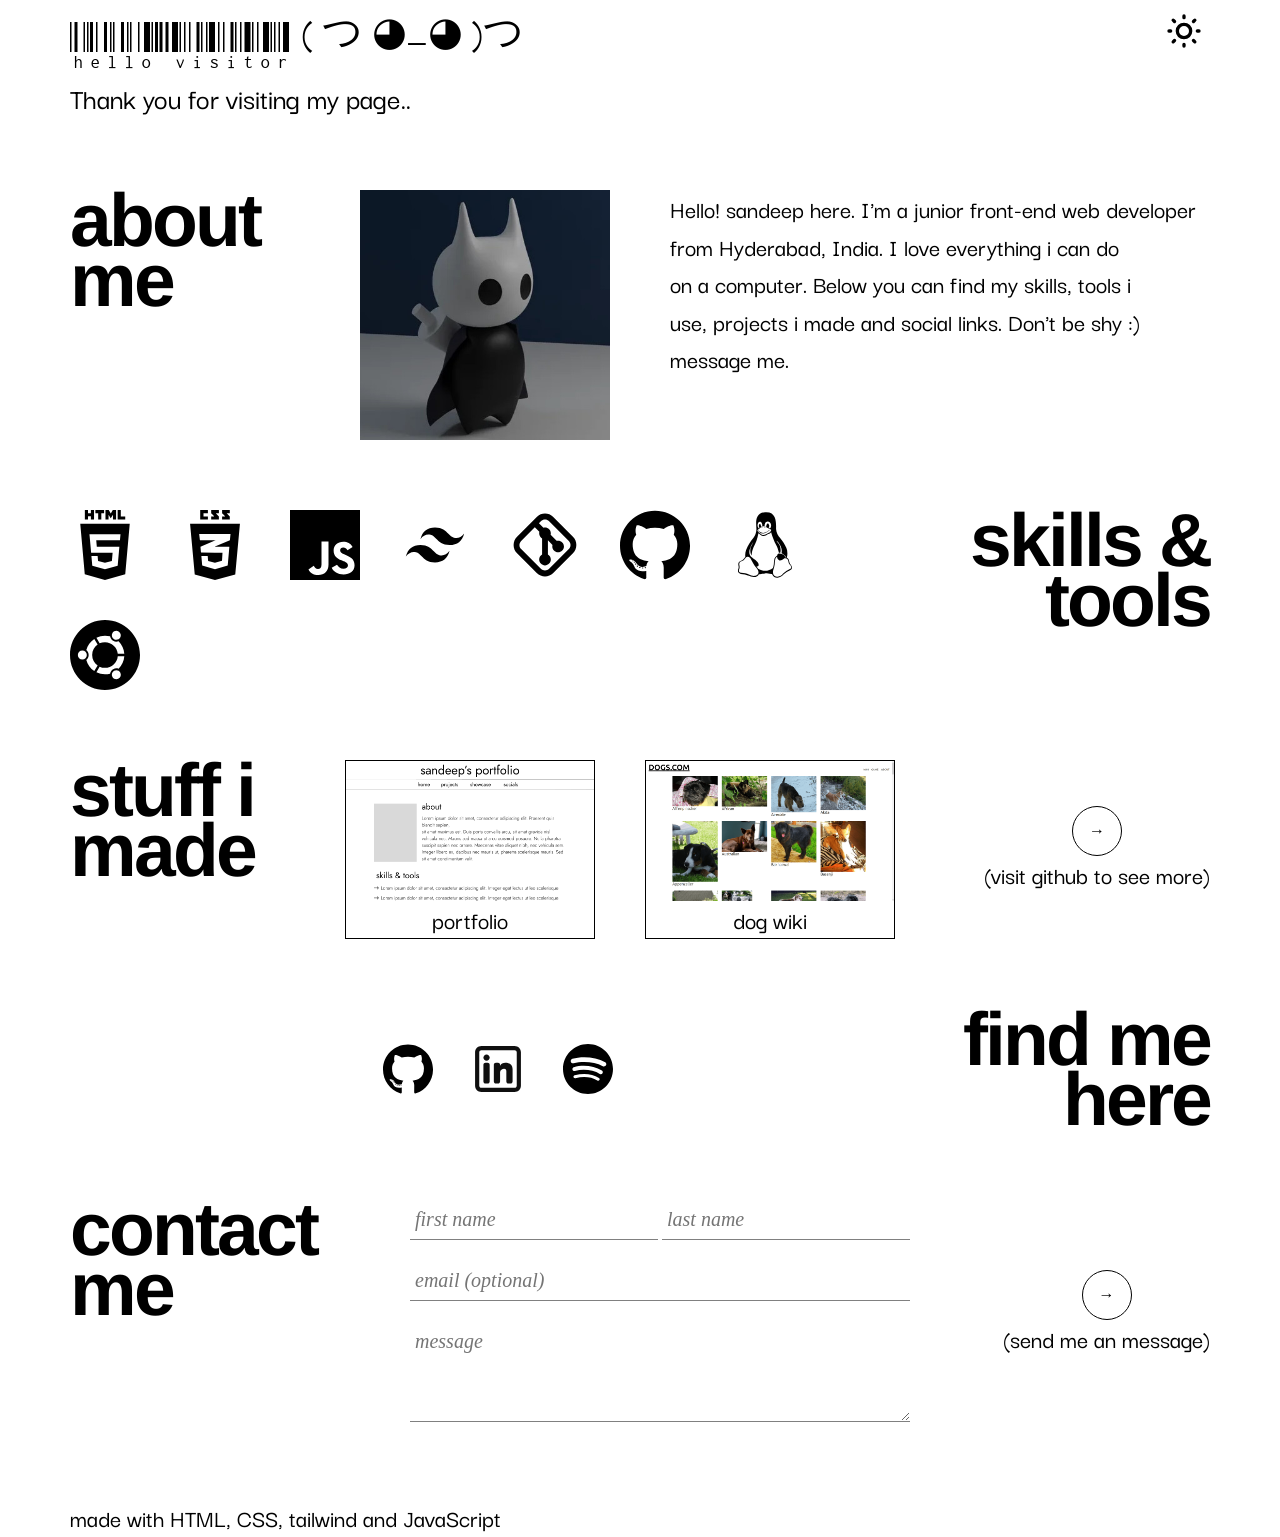
<file: index.html>
<!DOCTYPE html>
<html lang="en">
<head>
    <meta charset="UTF-8">
    <meta name="viewport" content="width=device-width, initial-scale=1.0">
    <title>Portfolio</title>
    <link rel="stylesheet" href="styles/reset.css">
    <link rel="stylesheet" href="styles/base.css">
    <link rel="stylesheet" href="styles/style.css">
</head>
<body>
    <header>
        <div class="header">
            <div class="hello-wish">
                <h1>hello visitor</h1>
                <p>( つ ◕_◕ )つ</p>
            </div>
            <div class="hello-msg">
                <p>Thank you for visiting my page..</p>
            </div>
        </div>
        <button onclick="darkMode()">
            <svg class="svg-btn" width="800px" height="800px" viewBox="0 0 24 24" fill="none" xmlns="http://www.w3.org/2000/svg">
                <path d="M12 3V4M12 20V21M4 12H3M6.31412 6.31412L5.5 5.5M17.6859 6.31412L18.5 5.5M6.31412 17.69L5.5 18.5001M17.6859 17.69L18.5 18.5001M21 12H20M16 12C16 14.2091 14.2091 16 12 16C9.79086 16 8 14.2091 8 12C8 9.79086 9.79086 8 12 8C14.2091 8 16 9.79086 16 12Z" stroke-width="2" stroke-linecap="round" stroke-linejoin="round"/>
            </svg>
        </button>

    </header>
    <main>
        <div class="about">
            <div class="heading">
                <h2>about<br> me</h2>
            </div>
            <div class="image">
                <img src="images/hollow.jpg" alt="totally me image">
                <!-- <span>(totally me)</span> -->
            </div>
            <div class="info">
                <p>Hello! sandeep here. I'm a junior front-end
                    web developer from Hyderabad, India. I love everything i can do on a computer. Below you can find my skills, tools
                    i use, projects i made and social links. Don't be shy :) message me.
                </p>
            </div>
        </div>
        <div class="skills-tools">
            <div class="images">
                <div class="square">
                    <svg version="1.1" xmlns="http://www.w3.org/2000/svg" xmlns:xlink="http://www.w3.org/1999/xlink"  width="800px"
                         viewBox="0 0 512 512" enable-background="new 0 0 512 512" xml:space="preserve">

                    <g id="c133de6af664cd4f011a55de6b000d0b">

                    <path display="inline" d="M108.669,0.501h23.032v22.756h21.069V0.501h23.034V69.41h-23.032V46.334h-21.069V69.41h-23.032V0.501
                            H108.669z M206.091,23.353h-20.275V0.501h63.594v22.852h-20.285V69.41h-23.032V23.353H206.091z M259.502,0.501h24.02l14.771,24.213
                            l14.759-24.213h24.023V69.41h-22.938V35.256l-15.845,24.5h-0.395l-15.856-24.5V69.41h-22.539V0.501z M348.54,0.501h23.038v46.133
                            h32.391V69.41H348.54V0.501z M74.987,100.926l32.946,369.533l147.844,41.04L404.031,470.4l32.981-369.475H74.987z M368.289,188.62
                            l-2.063,22.977l-0.906,10.188h-0.149H256h-0.158h-63.956l4.142,46.407h59.814H256h92.98h12.214l-1.106,12.172l-10.65,119.32
                            l-0.682,7.652L256,433.045v0.008l-0.208,0.059l-92.839-25.774l-6.351-71.161h20.97h24.527l3.227,36.146l50.474,13.632l0.042-0.013
                            v-0.004l50.551-13.64l5.257-58.781H256h-0.158H154.578L143.439,188.62l-1.085-12.157h113.488H256h113.374L368.289,188.62z">

                    </path>

                    </g>

                    </svg>
                </div>
                <div class="square">
                    <svg fill="#000000"  version="1.1" xmlns="http://www.w3.org/2000/svg" xmlns:xlink="http://www.w3.org/1999/xlink"  width="800px"
                        viewBox="0 0 512 512" enable-background="new 0 0 512 512" xml:space="preserve">

                    <g id="c133de6af664cd4f011a55de6b001a2b">

                    <path display="inline" d="M204.064,46.682v22.018h-56.302V0.501h56.302v24.13h-32.172v22.051H204.064z M261.941,24.631h22.492
                            V0.501h-56.308c0,0,0,12.112,0,24.13c7.533,7.533,11.461,11.139,22.356,22.034c-6.369,0-22.356,0.022-22.356,0.021v22.014h56.308
                            V46.682L261.941,24.631z M341.746,24.631h22.49V0.501H307.93c0,0,0,12.112,0,24.13c7.531,7.533,11.461,11.139,22.355,22.034
                            c-6.365,0-22.355,0.022-22.355,0.021v22.014h56.307V46.682L341.746,24.631z M438.395,101.112l-34.203,370.486l-148.193,39.9
                            l-148.196-39.9L73.605,101.112H438.395z M369.477,176.444H255.865h-115.62l5.529,44.739h110.091h6.184l-6.184,2.574
                            l-106.067,44.177l3.518,43.73l102.549,0.333l54.963,0.175l-3.521,58.311l-51.442,14.484v-0.046l-0.422,0.116l-49.684-12.542
                            l-3.015-36.195h-0.164h-46.085h-0.162l6.032,69.876l93.5,27.649v-0.05l0.168,0.05l93-27.146L361.1,267.935H255.865h-0.26
                            l0.26-0.112l109.086-46.639L369.477,176.444z">

                    </path>

                    </g>

                    </svg>
                </div>
                <div class="square">
                    <svg width="800px" viewBox="0 0 20 20" version="1.1" xmlns="http://www.w3.org/2000/svg" xmlns:xlink="http://www.w3.org/1999/xlink">

                        <title>javascript [#155]</title>
                        <desc>Created with Sketch.</desc>
                        <defs>

                    </defs>
                        <g id="Page-1"  stroke-width="1" >
                            <g id="Dribbble-Light-Preview" transform="translate(-420.000000, -7479.000000)">
                                <g id="icons" transform="translate(56.000000, 160.000000)">
                                    <path d="M379.328,7337.432 C377.583,7337.432 376.455,7336.6 375.905,7335.512 L375.905,7335.512 L377.435,7334.626 C377.838,7335.284 378.361,7335.767 379.288,7335.767 C380.066,7335.767 380.563,7335.378 380.563,7334.841 C380.563,7334.033 379.485,7333.717 378.724,7333.391 C377.368,7332.814 376.468,7332.089 376.468,7330.558 C376.468,7329.149 377.542,7328.075 379.221,7328.075 C380.415,7328.075 381.275,7328.491 381.892,7329.578 L380.429,7330.518 C380.107,7329.941 379.758,7329.713 379.221,7329.713 C378.67,7329.713 378.321,7330.062 378.321,7330.518 C378.321,7331.082 378.67,7331.31 379.476,7331.659 C381.165,7332.383 382.443,7332.952 382.443,7334.814 C382.443,7336.506 381.114,7337.432 379.328,7337.432 L379.328,7337.432 Z M375,7334.599 C375,7336.546 373.801,7337.575 372.136,7337.575 C370.632,7337.575 369.731,7337 369.288,7336 L369.273,7336 L369.266,7336 L369.262,7336 L370.791,7334.931 C371.086,7335.454 371.352,7335.825 371.996,7335.825 C372.614,7335.825 373,7335.512 373,7334.573 L373,7328 L375,7328 L375,7334.599 Z M364,7339 L384,7339 L384,7319 L364,7319 L364,7339 Z" id="javascript-[#155]">

                    </path>
                                </g>
                            </g>
                        </g>
                    </svg>
                </div>
                <div class="square">
                    <svg fill="#000000" width="800px" viewBox="0 0 24 24" xmlns="http://www.w3.org/2000/svg" xml:space="preserve"><path fill-rule="evenodd" clip-rule="evenodd" d="M12 6.036c-2.667 0-4.333 1.325-5 3.976 1-1.325 2.167-1.822 3.5-1.491.761.189 1.305.738 1.906 1.345C13.387 10.855 14.522 12 17 12c2.667 0 4.333-1.325 5-3.976-1 1.325-2.166 1.822-3.5 1.491-.761-.189-1.305-.738-1.907-1.345-.98-.99-2.114-2.134-4.593-2.134zM7 12c-2.667 0-4.333 1.325-5 3.976 1-1.326 2.167-1.822 3.5-1.491.761.189 1.305.738 1.907 1.345.98.989 2.115 2.134 4.594 2.134 2.667 0 4.333-1.325 5-3.976-1 1.325-2.167 1.822-3.5 1.491-.761-.189-1.305-.738-1.906-1.345C10.613 13.145 9.478 12 7 12z"/></svg>
                </div>
                <div class="square">
                    <svg width="800px" viewBox="0 0 24 24" xmlns="http://www.w3.org/2000/svg">
                        <path clip-rule="evenodd" d="M13.4142 3.82843C12.6332 3.04738 11.3668 3.04738 10.5858 3.82843L9.91421 4.5L11.482 6.06774C11.6472 6.02356 11.8208 6 12 6C13.1046 6 14 6.89543 14 8C14 8.17916 13.9764 8.35282 13.9323 8.51804L15.982 10.5677C16.1472 10.5236 16.3208 10.5 16.5 10.5C17.6046 10.5 18.5 11.3954 18.5 12.5C18.5 13.6046 17.6046 14.5 16.5 14.5C15.3954 14.5 14.5 13.6046 14.5 12.5C14.5 12.3208 14.5236 12.1472 14.5677 11.982L13 10.4142V15.2676C13.5978 15.6134 14 16.2597 14 17C14 18.1046 13.1046 19 12 19C10.8954 19 10 18.1046 10 17C10 16.2597 10.4022 15.6134 11 15.2676V9.73244C10.4022 9.38663 10 8.74028 10 8C10 7.82084 10.0236 7.64718 10.0677 7.48196L8.5 5.91421L3.82843 10.5858C3.04738 11.3668 3.04738 12.6332 3.82843 13.4142L10.5858 20.1716C11.3668 20.9526 12.6332 20.9526 13.4142 20.1716L20.1716 13.4142C20.9526 12.6332 20.9526 11.3668 20.1716 10.5858L13.4142 3.82843ZM9.17157 2.41421C10.7337 0.852115 13.2663 0.852119 14.8284 2.41422L21.5858 9.17157C23.1479 10.7337 23.1479 13.2663 21.5858 14.8284L14.8284 21.5858C13.2663 23.1479 10.7337 23.1479 9.17157 21.5858L2.41421 14.8284C0.852115 13.2663 0.852119 10.7337 2.41422 9.17157L9.17157 2.41421Z" />
                    </svg>
                </div>
                <div class="square">
                    <svg xmlns="http://www.w3.org/2000/svg" xmlns:xlink="http://www.w3.org/1999/xlink" version="1.1" id="Capa_1" x="0px" y="0px" viewBox="0 0 24 24" style="enable-background:new 0 0 24 24;" xml:space="preserve" width="512">
                        <g>
                            <path style="fill-rule:evenodd;clip-rule:evenodd;" d="M12,0.296c-6.627,0-12,5.372-12,12c0,5.302,3.438,9.8,8.206,11.387   c0.6,0.111,0.82-0.26,0.82-0.577c0-0.286-0.011-1.231-0.016-2.234c-3.338,0.726-4.043-1.416-4.043-1.416   C4.421,18.069,3.635,17.7,3.635,17.7c-1.089-0.745,0.082-0.729,0.082-0.729c1.205,0.085,1.839,1.237,1.839,1.237   c1.07,1.834,2.807,1.304,3.492,0.997C9.156,18.429,9.467,17.9,9.81,17.6c-2.665-0.303-5.467-1.332-5.467-5.93   c0-1.31,0.469-2.381,1.237-3.221C5.455,8.146,5.044,6.926,5.696,5.273c0,0,1.008-0.322,3.301,1.23   C9.954,6.237,10.98,6.104,12,6.099c1.02,0.005,2.047,0.138,3.006,0.404c2.29-1.553,3.297-1.23,3.297-1.23   c0.653,1.653,0.242,2.873,0.118,3.176c0.769,0.84,1.235,1.911,1.235,3.221c0,4.609-2.807,5.624-5.479,5.921   c0.43,0.372,0.814,1.103,0.814,2.222c0,1.606-0.014,2.898-0.014,3.293c0,0.319,0.216,0.694,0.824,0.576   c4.766-1.589,8.2-6.085,8.2-11.385C24,5.669,18.627,0.296,12,0.296z"/>
                            <path d="M4.545,17.526c-0.026,0.06-0.12,0.078-0.206,0.037c-0.087-0.039-0.136-0.121-0.108-0.18   c0.026-0.061,0.12-0.078,0.207-0.037C4.525,17.384,4.575,17.466,4.545,17.526L4.545,17.526z"/>
                            <path d="M5.031,18.068c-0.057,0.053-0.169,0.028-0.245-0.055c-0.079-0.084-0.093-0.196-0.035-0.249   c0.059-0.053,0.167-0.028,0.246,0.056C5.076,17.903,5.091,18.014,5.031,18.068L5.031,18.068z"/>
                            <path d="M5.504,18.759c-0.074,0.051-0.194,0.003-0.268-0.103c-0.074-0.107-0.074-0.235,0.002-0.286   c0.074-0.051,0.193-0.005,0.268,0.101C5.579,18.579,5.579,18.707,5.504,18.759L5.504,18.759z"/>
                            <path d="M6.152,19.427c-0.066,0.073-0.206,0.053-0.308-0.046c-0.105-0.097-0.134-0.234-0.068-0.307   c0.067-0.073,0.208-0.052,0.311,0.046C6.191,19.217,6.222,19.355,6.152,19.427L6.152,19.427z"/>
                            <path d="M7.047,19.814c-0.029,0.094-0.164,0.137-0.3,0.097C6.611,19.87,6.522,19.76,6.55,19.665   c0.028-0.095,0.164-0.139,0.301-0.096C6.986,19.609,7.075,19.719,7.047,19.814L7.047,19.814z"/>
                            <path d="M8.029,19.886c0.003,0.099-0.112,0.181-0.255,0.183c-0.143,0.003-0.26-0.077-0.261-0.174c0-0.1,0.113-0.181,0.256-0.184   C7.912,19.708,8.029,19.788,8.029,19.886L8.029,19.886z"/>
                            <path d="M8.943,19.731c0.017,0.096-0.082,0.196-0.224,0.222c-0.139,0.026-0.268-0.034-0.286-0.13   c-0.017-0.099,0.084-0.198,0.223-0.224C8.797,19.574,8.925,19.632,8.943,19.731L8.943,19.731z"/>
                        </g>

                    </svg>
                </div>
                <div class="square">
                    <svg fill="#000000" width="800px" viewBox="0 0 32 32" version="1.1" xmlns="http://www.w3.org/2000/svg">
                    <title>linux</title>
                    <path d="M14.923 8.080c-0.025 0.072-0.141 0.061-0.207 0.082-0.059 0.031-0.107 0.085-0.175 0.085-0.062 0-0.162-0.025-0.17-0.085-0.012-0.082 0.11-0.166 0.187-0.166 0.050-0.024 0.108-0.037 0.169-0.037 0.056 0 0.109 0.011 0.157 0.032l-0.003-0.001c0.022 0.009 0.038 0.030 0.038 0.055 0 0.003-0 0.005-0.001 0.008l0-0v0.025h0.004zM15.611 8.080v-0.027c-0.008-0.025 0.016-0.052 0.036-0.062 0.046-0.020 0.1-0.032 0.157-0.032 0.061 0 0.119 0.014 0.17 0.038l-0.002-0.001c0.079 0 0.2 0.084 0.187 0.169-0.007 0.061-0.106 0.082-0.169 0.082-0.069 0-0.115-0.054-0.176-0.085-0.065-0.023-0.182-0.010-0.204-0.081zM16.963 10.058c-0.532 0.337-1.161 0.574-1.835 0.666l-0.024 0.003c-0.606-0.035-1.157-0.248-1.607-0.588l0.007 0.005c-0.192-0.167-0.35-0.335-0.466-0.419-0.205-0.167-0.18-0.416-0.092-0.416 0.136 0.020 0.161 0.167 0.249 0.25 0.12 0.082 0.269 0.25 0.45 0.416 0.397 0.328 0.899 0.541 1.45 0.583l0.009 0.001c0.654-0.057 1.249-0.267 1.763-0.592l-0.016 0.010c0.244-0.169 0.556-0.417 0.81-0.584 0.195-0.17 0.186-0.334 0.349-0.334 0.16 0.020 0.043 0.167-0.184 0.415-0.246 0.188-0.527 0.381-0.818 0.56l-0.044 0.025zM8.017 21.397h0.012c0.069 0 0.137 0.007 0.203 0.019l-0.007-0.001c0.544 0.14 0.992 0.478 1.273 0.931l0.005 0.009 1.137 2.079 0.004 0.004c0.457 0.773 0.948 1.442 1.497 2.059l-0.011-0.013c0.49 0.52 0.82 1.196 0.909 1.946l0.002 0.016v0.008c-0.012 0.817-0.613 1.491-1.396 1.616l-0.009 0.001c-0.2 0.031-0.432 0.048-0.667 0.048-0.857 0-1.659-0.233-2.347-0.64l0.021 0.012c-1.053-0.441-2.275-0.714-3.555-0.752l-0.015-0c-0.372-0.025-0.696-0.215-0.901-0.496l-0.002-0.003c-0.054-0.174-0.085-0.374-0.085-0.582 0-0.35 0.088-0.679 0.244-0.966l-0.005 0.011v-0.005l0.003-0.004c0.041-0.188 0.065-0.405 0.065-0.627 0-0.274-0.036-0.539-0.104-0.791l0.005 0.021c-0.041-0.15-0.065-0.323-0.065-0.502 0-0.242 0.043-0.473 0.123-0.687l-0.004 0.014c0.2-0.417 0.495-0.5 0.862-0.666 0.438-0.133 0.819-0.334 1.151-0.593l-0.008 0.006h0.002v-0.003c0.32-0.335 0.556-0.751 0.835-1.047 0.195-0.249 0.492-0.41 0.827-0.42l0.002-0zM21.531 21.336c-0.001 0.017-0.001 0.038-0.001 0.059 0 0.743 0.449 1.381 1.091 1.658l0.012 0.005c0.048 0.003 0.104 0.005 0.16 0.005 0.831 0 1.575-0.371 2.075-0.957l0.003-0.004 0.264-0.012c0.053-0.008 0.114-0.012 0.176-0.012 0.341 0 0.652 0.132 0.883 0.348l-0.001-0.001 0.004 0.004c0.249 0.301 0.422 0.673 0.487 1.082l0.002 0.013c0.055 0.505 0.238 0.96 0.517 1.34l-0.005-0.008c0.416 0.356 0.705 0.85 0.793 1.411l0.002 0.013 0.004-0.009v0.022l-0.004-0.015c-0.019 0.327-0.231 0.495-0.622 0.744-1.184 0.497-2.201 1.158-3.077 1.968l0.007-0.006c-0.608 0.792-1.501 1.339-2.523 1.486l-0.021 0.002c-0.074 0.010-0.16 0.016-0.247 0.016-0.768 0-1.428-0.464-1.716-1.126l-0.005-0.012-0.006-0.004c-0.093-0.286-0.146-0.615-0.146-0.956 0-0.416 0.079-0.813 0.224-1.178l-0.008 0.022c0.234-0.668 0.435-1.466 0.568-2.288l0.011-0.083c0.016-0.812 0.104-1.593 0.258-2.35l-0.014 0.083c0.085-0.518 0.381-0.954 0.794-1.225l0.007-0.004 0.056-0.027zM18.8 10.142c0.6 2.147 1.339 4.002 2.247 5.757l-0.079-0.167c0.613 1.090 1.090 2.355 1.363 3.695l0.014 0.084c0.009-0 0.020-0 0.031-0 0.217 0 0.427 0.029 0.627 0.084l-0.017-0.004c0.11-0.395 0.173-0.848 0.173-1.316 0-1.426-0.587-2.716-1.533-3.639l-0.001-0.001c-0.275-0.25-0.29-0.419-0.154-0.419 0.971 0.91 1.689 2.078 2.045 3.394l0.012 0.051c0.089 0.329 0.14 0.707 0.14 1.097 0 0.351-0.041 0.693-0.119 1.020l0.006-0.030c0.074 0.038 0.16 0.067 0.251 0.083l0.006 0.001c1.29 0.667 1.766 1.172 1.537 1.921v-0.054c-0.075-0.004-0.15 0-0.225 0h-0.020c0.189-0.584-0.227-1.031-1.331-1.53-1.143-0.5-2.057-0.42-2.212 0.581-0.011 0.049-0.019 0.106-0.022 0.165l-0 0.003c-0.073 0.030-0.16 0.058-0.25 0.078l-0.011 0.002c-0.508 0.336-0.87 0.859-0.989 1.469l-0.002 0.014c-0.148 0.695-0.241 1.5-0.256 2.323l-0 0.012v0.004c-0.091 0.637-0.23 1.207-0.418 1.753l0.020-0.066c-0.983 0.804-2.251 1.29-3.634 1.29-1.13 0-2.184-0.325-3.073-0.887l0.024 0.014c-0.146-0.253-0.313-0.472-0.503-0.667l0.001 0.001c-0.097-0.16-0.211-0.297-0.342-0.415l-0.002-0.001c0.207-0 0.407-0.031 0.596-0.088l-0.015 0.004c0.18-0.085 0.318-0.232 0.391-0.412l0.002-0.005c0.018-0.093 0.029-0.199 0.029-0.308 0-0.445-0.175-0.848-0.461-1.146l0.001 0.001c-0.619-0.761-1.359-1.395-2.196-1.88l-0.038-0.020c-0.671-0.388-1.179-0.995-1.43-1.722l-0.007-0.022c-0.093-0.318-0.147-0.684-0.147-1.062 0-0.353 0.047-0.695 0.134-1.021l-0.006 0.027c0.377-1.314 0.921-2.461 1.62-3.496l-0.028 0.043c0.134-0.081 0.046 0.169-0.51 1.217-0.474 0.713-0.757 1.59-0.757 2.533 0 0.84 0.224 1.627 0.616 2.306l-0.012-0.022c0.052-1.309 0.345-2.537 0.834-3.659l-0.025 0.065c1.055-1.902 1.854-4.111 2.275-6.452l0.020-0.131c0.060 0.045 0.271 0.169 0.361 0.252 0.272 0.166 0.475 0.416 0.737 0.581 0.267 0.26 0.633 0.42 1.035 0.42 0.021 0 0.042-0 0.063-0.001l-0.003 0c0.049 0.004 0.094 0.008 0.137 0.008 0.459-0.009 0.887-0.132 1.259-0.342l-0.013 0.007c0.362-0.167 0.65-0.417 0.925-0.5h0.006c0.535-0.145 0.983-0.454 1.3-0.869l0.004-0.006zM15.301 7.465c0.003 0 0.006-0 0.009-0 0.569 0 1.094 0.187 1.517 0.503l-0.007-0.005c0.378 0.234 0.814 0.433 1.275 0.574l0.040 0.010h0.004c0.246 0.11 0.449 0.281 0.594 0.494l0.003 0.005v-0.164c0.046 0.092 0.074 0.201 0.074 0.316 0 0.098-0.020 0.191-0.055 0.276l0.002-0.005c-0.288 0.507-0.755 0.884-1.313 1.048l-0.016 0.004v0.002c-0.335 0.169-0.626 0.416-0.968 0.581-0.35 0.21-0.771 0.334-1.222 0.334-0.015 0-0.030-0-0.045-0l0.002 0c-0.022 0.001-0.048 0.002-0.074 0.002-0.174 0-0.342-0.031-0.496-0.089l0.010 0.003c-0.159-0.087-0.29-0.169-0.417-0.257l0.014 0.010c-0.227-0.199-0.477-0.39-0.739-0.565l-0.026-0.016v-0.006h-0.006c-0.375-0.199-0.67-0.504-0.852-0.876l-0.005-0.012c-0.027-0.067-0.042-0.145-0.042-0.226 0-0.218 0.112-0.41 0.281-0.522l0.002-0.001c0.28-0.169 0.475-0.339 0.604-0.42 0.13-0.092 0.179-0.127 0.22-0.164h0.002v-0.004c0.268-0.339 0.623-0.599 1.032-0.746l0.016-0.005c0.174-0.050 0.374-0.079 0.581-0.081h0.001zM13.589 5.333h0.045c0.188 0.004 0.361 0.067 0.501 0.17l-0.002-0.002c0.179 0.159 0.325 0.352 0.425 0.57l0.004 0.011c0.113 0.245 0.183 0.53 0.191 0.83l0 0.003v0.005c0.004 0.046 0.006 0.099 0.006 0.152 0 0.063-0.003 0.126-0.009 0.188l0.001-0.008v0.1c-0.037 0.009-0.070 0.022-0.104 0.030-0.191 0.079-0.352 0.163-0.505 0.258l0.014-0.008c0.008-0.055 0.012-0.118 0.012-0.182 0-0.053-0.003-0.106-0.009-0.158l0.001 0.006v-0.019c-0.018-0.154-0.054-0.295-0.107-0.428l0.004 0.011c-0.041-0.132-0.113-0.244-0.207-0.333l-0-0c-0.055-0.050-0.128-0.081-0.209-0.081-0.007 0-0.014 0-0.021 0.001l0.001-0h-0.026c-0.103 0.011-0.189 0.075-0.232 0.163l-0.001 0.002c-0.077 0.093-0.13 0.208-0.15 0.334l-0 0.004c-0.023 0.086-0.035 0.185-0.035 0.287 0 0.044 0.002 0.088 0.007 0.131l-0-0.005v0.019c0.016 0.154 0.052 0.296 0.104 0.428l-0.004-0.011c0.042 0.132 0.113 0.245 0.207 0.335l0 0c0.012 0.012 0.026 0.022 0.042 0.030l0.001 0c-0.083 0.053-0.155 0.109-0.221 0.171l0.001-0.001c-0.045 0.040-0.1 0.070-0.161 0.084l-0.003 0.001c-0.123-0.147-0.237-0.312-0.335-0.486l-0.008-0.016c-0.113-0.245-0.183-0.529-0.194-0.83l-0-0.004c-0.004-0.048-0.006-0.104-0.006-0.161 0-0.241 0.039-0.473 0.11-0.69l-0.004 0.016c0.074-0.258 0.195-0.481 0.356-0.671l-0.002 0.003c0.127-0.15 0.313-0.245 0.522-0.25h0.001zM17.291 5.259h0.016c0.001 0 0.002 0 0.004 0 0.275 0 0.527 0.093 0.729 0.249l-0.003-0.002c0.229 0.177 0.413 0.4 0.542 0.655l0.005 0.011c0.121 0.266 0.196 0.575 0.207 0.901l0 0.004c0-0.025 0.007-0.050 0.007-0.075v0.131l-0.005-0.026-0.005-0.030c-0.003 0.32-0.071 0.622-0.193 0.897l0.006-0.014c-0.062 0.163-0.152 0.303-0.266 0.419l0-0c-0.030-0.018-0.067-0.035-0.104-0.050l-0.006-0.002c-0.135-0.042-0.253-0.099-0.36-0.169l0.005 0.003c-0.077-0.032-0.169-0.060-0.264-0.081l-0.011-0.002c0.081-0.076 0.156-0.157 0.225-0.243l0.004-0.005c0.063-0.148 0.102-0.319 0.11-0.499l0-0.003v-0.025c0-0.008 0-0.016 0-0.025 0-0.17-0.028-0.333-0.080-0.485l0.003 0.011c-0.063-0.159-0.14-0.296-0.232-0.421l0.004 0.005c-0.087-0.088-0.202-0.148-0.331-0.165l-0.003-0h-0.020c-0.001 0-0.003-0-0.004-0-0.132 0-0.25 0.065-0.322 0.164l-0.001 0.001c-0.116 0.113-0.204 0.253-0.254 0.41l-0.002 0.007c-0.063 0.147-0.104 0.318-0.112 0.496l-0 0.003v0.024c0.002 0.12 0.011 0.236 0.027 0.349l-0.002-0.015c-0.241-0.084-0.547-0.169-0.759-0.252-0.012-0.073-0.020-0.159-0.022-0.247l-0-0.003v-0.025c-0.001-0.020-0.001-0.043-0.001-0.066 0-0.324 0.069-0.631 0.194-0.908l-0.006 0.014c0.106-0.279 0.293-0.508 0.532-0.663l0.005-0.003c0.204-0.156 0.462-0.25 0.742-0.25h0zM16.63 1.004c-0.194 0-0.394 0.010-0.6 0.026-5.281 0.416-3.88 6.007-3.961 7.87-0.050 1.426-0.534 2.729-1.325 3.792l0.013-0.018c-1.407 1.602-2.555 3.474-3.351 5.523l-0.043 0.127c-0.258 0.685-0.408 1.476-0.408 2.302 0 0.285 0.018 0.566 0.052 0.841l-0.003-0.033c-0.056 0.046-0.103 0.102-0.136 0.166l-0.001 0.003c-0.325 0.335-0.562 0.75-0.829 1.048-0.283 0.217-0.615 0.388-0.975 0.494l-0.021 0.005c-0.464 0.139-0.842 0.442-1.075 0.841l-0.005 0.009c-0.104 0.212-0.165 0.461-0.165 0.725 0 0.010 0 0.019 0 0.029l-0-0.001c0.002 0.238 0.026 0.469 0.073 0.693l-0.004-0.023c0.056 0.219 0.088 0.471 0.088 0.73 0 0.17-0.014 0.337-0.041 0.5l0.002-0.018c-0.167 0.313-0.264 0.685-0.264 1.080 0 0.278 0.048 0.544 0.137 0.791l-0.005-0.016c0.273 0.388 0.686 0.662 1.164 0.749l0.011 0.002c1.274 0.107 2.451 0.373 3.561 0.78l-0.094-0.030c0.698 0.415 1.539 0.66 2.436 0.66 0.294 0 0.582-0.026 0.862-0.077l-0.029 0.004c0.667-0.151 1.211-0.586 1.504-1.169l0.006-0.013c0.734-0.004 1.537-0.336 2.824-0.417 0.873-0.072 1.967 0.334 3.22 0.25 0.037 0.159 0.086 0.298 0.148 0.429l-0.006-0.013 0.004 0.004c0.384 0.804 1.19 1.35 2.124 1.35 0.081 0 0.161-0.004 0.24-0.012l-0.010 0.001c1.151-0.17 2.139-0.768 2.813-1.623l0.007-0.009c0.843-0.768 1.827-1.401 2.905-1.853l0.067-0.025c0.432-0.191 0.742-0.585 0.81-1.059l0.001-0.007c-0.059-0.694-0.392-1.299-0.888-1.716l-0.004-0.003v-0.121l-0.004-0.004c-0.214-0.33-0.364-0.722-0.421-1.142l-0.002-0.015c-0.053-0.513-0.278-0.966-0.615-1.307l0 0h-0.004c-0.074-0.067-0.154-0.084-0.235-0.169-0.066-0.047-0.148-0.076-0.237-0.080l-0.001-0c0.195-0.602 0.308-1.294 0.308-2.013 0-0.94-0.193-1.835-0.541-2.647l0.017 0.044c-0.704-1.672-1.619-3.111-2.732-4.369l0.014 0.017c-1.105-1.082-1.828-2.551-1.948-4.187l-0.001-0.021c0.033-2.689 0.295-7.664-4.429-7.671z"></path>
                    </svg>
                </div>
                <div class="square">
                    <svg xmlns="http://www.w3.org/2000/svg" xmlns:xlink="http://www.w3.org/1999/xlink" version="1.1" id="Capa_1" x="0px" y="0px" viewBox="0 0 24 24" style="enable-background:new 0 0 24 24;" xml:space="preserve" width="512">
                        <g>
                            <path d="M12,0C5.373,0,0,5.372,0,12c0,6.628,5.373,12,12,12s12-5.373,12-12C24,5.372,18.628,0,12,0z M14.55,4.499   c0.426-0.738,1.37-0.99,2.107-0.564c0.739,0.426,0.991,1.369,0.565,2.107c-0.426,0.738-1.369,0.99-2.107,0.564   C14.377,6.18,14.124,5.236,14.55,4.499z M4.229,13.543c-0.851,0-1.542-0.691-1.542-1.543c0-0.852,0.691-1.542,1.542-1.542   c0.853,0,1.544,0.69,1.544,1.542C5.772,12.852,5.082,13.543,4.229,13.543z M5.59,13.691c0.494-0.398,0.81-1.007,0.81-1.692   c0-0.683-0.316-1.293-0.81-1.691C6.007,8.723,6.997,7.37,8.325,6.483L9.471,8.4C8.34,9.195,7.6,10.512,7.6,12   c0,1.489,0.739,2.805,1.871,3.601l-1.147,1.916C6.997,16.63,6.007,15.277,5.59,13.691z M16.657,20.066   c-0.738,0.426-1.681,0.173-2.107-0.564c-0.426-0.738-0.173-1.681,0.565-2.107c0.738-0.426,1.681-0.173,2.107,0.564   C17.648,18.697,17.395,19.64,16.657,20.066z M16.669,16.705c-0.591-0.228-1.277-0.197-1.868,0.145   c-0.592,0.341-0.962,0.92-1.059,1.547c-0.555,0.151-1.139,0.231-1.74,0.231c-1.056,0-2.054-0.247-2.94-0.686l1.087-1.951   C10.71,16.253,11.339,16.4,12,16.4c2.299,0,4.185-1.763,4.382-4.01l2.233,0.035C18.51,14.095,17.785,15.597,16.669,16.705z    M16.383,11.61C16.185,9.362,14.299,7.6,12,7.6c-0.662,0-1.291,0.147-1.854,0.408L9.06,6.058C9.946,5.618,10.944,5.372,12,5.372   c0.602,0,1.185,0.081,1.74,0.231C13.838,6.23,14.208,6.809,14.8,7.15c0.592,0.342,1.277,0.373,1.868,0.145   c1.116,1.108,1.841,2.61,1.947,4.28L16.383,11.61z"/>
                        </g>

                    </svg>
                </div>

            </div>
            <div class="heading">
                <h2>skills &amp; <br>tools</h2>
            </div>

        </div>
        <div class="stuff-made">
            <div class="heading">
                <h2>stuff i <br>made</h2>
            </div>
            <div class="stuff">
                <div class="stuff__section">
                    <a href="http://grizzlybear97.github.io/portfolio" target="_blank">
                        <img src="images/portfolio.png" alt="portfolio">

                    <p>portfolio</p></a>
                </div>
                <div class="stuff__section">
                    <a href="http://grizzlybear97.github.io/dog-wiki" target="_blank">
                        <img src="images/doggowiki.png" alt="dog wiki">
                    </a>
                    <p>dog wiki</p>
                </div>
            </div>
            <div class="more">
                <div class="button">
                    <a href="https://github.com/grizzlybear97" target="_blank"><button><div class="span" style="text-align: center;">&rightarrow;</div></button></a>
                </div>
                <p><a href="https://github.com/grizzlybear97" target="_blank">(visit github to see more)</a></p>
            </div>
        </div>
        <div class="find-me">
            <div class="heading">
                <h2>find me <br>here</h2>
            </div>
            <div class="links">
                <div class="square"><a href="https://github.com/grizzlybear97" target="_blank">
                    <svg xmlns="http://www.w3.org/2000/svg" xmlns:xlink="http://www.w3.org/1999/xlink" version="1.1" id="Capa_1" x="0px" y="0px" viewBox="0 0 24 24" style="enable-background:new 0 0 24 24;" xml:space="preserve" width="512">
                        <g>
                            <path style="fill-rule:evenodd;clip-rule:evenodd;" d="M12,0.296c-6.627,0-12,5.372-12,12c0,5.302,3.438,9.8,8.206,11.387   c0.6,0.111,0.82-0.26,0.82-0.577c0-0.286-0.011-1.231-0.016-2.234c-3.338,0.726-4.043-1.416-4.043-1.416   C4.421,18.069,3.635,17.7,3.635,17.7c-1.089-0.745,0.082-0.729,0.082-0.729c1.205,0.085,1.839,1.237,1.839,1.237   c1.07,1.834,2.807,1.304,3.492,0.997C9.156,18.429,9.467,17.9,9.81,17.6c-2.665-0.303-5.467-1.332-5.467-5.93   c0-1.31,0.469-2.381,1.237-3.221C5.455,8.146,5.044,6.926,5.696,5.273c0,0,1.008-0.322,3.301,1.23   C9.954,6.237,10.98,6.104,12,6.099c1.02,0.005,2.047,0.138,3.006,0.404c2.29-1.553,3.297-1.23,3.297-1.23   c0.653,1.653,0.242,2.873,0.118,3.176c0.769,0.84,1.235,1.911,1.235,3.221c0,4.609-2.807,5.624-5.479,5.921   c0.43,0.372,0.814,1.103,0.814,2.222c0,1.606-0.014,2.898-0.014,3.293c0,0.319,0.216,0.694,0.824,0.576   c4.766-1.589,8.2-6.085,8.2-11.385C24,5.669,18.627,0.296,12,0.296z"/>
                            <path d="M4.545,17.526c-0.026,0.06-0.12,0.078-0.206,0.037c-0.087-0.039-0.136-0.121-0.108-0.18   c0.026-0.061,0.12-0.078,0.207-0.037C4.525,17.384,4.575,17.466,4.545,17.526L4.545,17.526z"/>
                            <path d="M5.031,18.068c-0.057,0.053-0.169,0.028-0.245-0.055c-0.079-0.084-0.093-0.196-0.035-0.249   c0.059-0.053,0.167-0.028,0.246,0.056C5.076,17.903,5.091,18.014,5.031,18.068L5.031,18.068z"/>
                            <path d="M5.504,18.759c-0.074,0.051-0.194,0.003-0.268-0.103c-0.074-0.107-0.074-0.235,0.002-0.286   c0.074-0.051,0.193-0.005,0.268,0.101C5.579,18.579,5.579,18.707,5.504,18.759L5.504,18.759z"/>
                            <path d="M6.152,19.427c-0.066,0.073-0.206,0.053-0.308-0.046c-0.105-0.097-0.134-0.234-0.068-0.307   c0.067-0.073,0.208-0.052,0.311,0.046C6.191,19.217,6.222,19.355,6.152,19.427L6.152,19.427z"/>
                            <path d="M7.047,19.814c-0.029,0.094-0.164,0.137-0.3,0.097C6.611,19.87,6.522,19.76,6.55,19.665   c0.028-0.095,0.164-0.139,0.301-0.096C6.986,19.609,7.075,19.719,7.047,19.814L7.047,19.814z"/>
                            <path d="M8.029,19.886c0.003,0.099-0.112,0.181-0.255,0.183c-0.143,0.003-0.26-0.077-0.261-0.174c0-0.1,0.113-0.181,0.256-0.184   C7.912,19.708,8.029,19.788,8.029,19.886L8.029,19.886z"/>
                            <path d="M8.943,19.731c0.017,0.096-0.082,0.196-0.224,0.222c-0.139,0.026-0.268-0.034-0.286-0.13   c-0.017-0.099,0.084-0.198,0.223-0.224C8.797,19.574,8.925,19.632,8.943,19.731L8.943,19.731z"/>
                        </g>
                    </svg>
                </a></div>
                <div class="square"><a href="https://www.linkedin.com/in/sandeep-appikonda-64961033b/" target="_blank">
                    <svg width="800px" viewBox="0 0 24 24" fill="none" xmlns="http://www.w3.org/2000/svg">
                        <path d="M6.5 8C7.32843 8 8 7.32843 8 6.5C8 5.67157 7.32843 5 6.5 5C5.67157 5 5 5.67157 5 6.5C5 7.32843 5.67157 8 6.5 8Z" fill="#0F0F0F"/>
                        <path d="M5 10C5 9.44772 5.44772 9 6 9H7C7.55228 9 8 9.44771 8 10V18C8 18.5523 7.55228 19 7 19H6C5.44772 19 5 18.5523 5 18V10Z" fill="#0F0F0F"/>
                        <path d="M11 19H12C12.5523 19 13 18.5523 13 18V13.5C13 12 16 11 16 13V18.0004C16 18.5527 16.4477 19 17 19H18C18.5523 19 19 18.5523 19 18V12C19 10 17.5 9 15.5 9C13.5 9 13 10.5 13 10.5V10C13 9.44771 12.5523 9 12 9H11C10.4477 9 10 9.44772 10 10V18C10 18.5523 10.4477 19 11 19Z" fill="#0F0F0F"/>
                        <path fill-rule="evenodd" clip-rule="evenodd" d="M20 1C21.6569 1 23 2.34315 23 4V20C23 21.6569 21.6569 23 20 23H4C2.34315 23 1 21.6569 1 20V4C1 2.34315 2.34315 1 4 1H20ZM20 3C20.5523 3 21 3.44772 21 4V20C21 20.5523 20.5523 21 20 21H4C3.44772 21 3 20.5523 3 20V4C3 3.44772 3.44772 3 4 3H20Z" fill="#0F0F0F"/>
                        </svg>
                </a></div>
                <div class="square"><a href="https://open.spotify.com/user/31vhyeh2mwbd4wmwoucv5dpjlt6i" target="_blank">
                    <svg xmlns="http://www.w3.org/2000/svg" xmlns:xlink="http://www.w3.org/1999/xlink" version="1.1" id="Capa_1" x="0px" y="0px" viewBox="0 0 24 24" style="enable-background:new 0 0 24 24;" xml:space="preserve" width="512">
                        <g>
                            <g>
                                <g>
                                    <path d="M12,0C5.373,0,0,5.373,0,12c0,6.628,5.373,12,12,12c6.628,0,12-5.372,12-12C24,5.373,18.628,0,12,0z M17.503,17.308     c-0.216,0.354-0.676,0.464-1.028,0.249c-2.818-1.722-6.365-2.111-10.542-1.157c-0.403,0.092-0.804-0.16-0.896-0.562     c-0.092-0.402,0.159-0.804,0.563-0.895c4.571-1.045,8.492-0.595,11.655,1.338C17.608,16.495,17.719,16.956,17.503,17.308z      M18.972,14.041c-0.271,0.44-0.847,0.578-1.287,0.308c-3.225-1.982-8.142-2.557-11.958-1.398C5.233,13.1,4.71,12.821,4.56,12.327     c-0.149-0.495,0.13-1.016,0.624-1.167c4.358-1.323,9.776-0.682,13.48,1.594C19.104,13.025,19.242,13.601,18.972,14.041z      M19.098,10.638C15.23,8.341,8.85,8.13,5.157,9.251c-0.593,0.18-1.22-0.155-1.4-0.748c-0.18-0.593,0.155-1.22,0.748-1.4     c4.239-1.287,11.285-1.038,15.738,1.605c0.533,0.317,0.708,1.005,0.392,1.538C20.32,10.779,19.63,10.955,19.098,10.638z"/>
                                </g>
                            </g>
                        </g>
                        </svg>
                </a></div>
            </div>
        </div>
        <div class="contact-me">
            <div class="heading">
                <h2>contact <br>me</h2>
            </div>
            <div class="form">
                <form action="/nowhere" method="post">
                    <div class="form__names">
                        <label for="first">
                            <input type="text" name="first_name" id="first" placeholder="first name" required>
                        </label>
                        <label for="last">
                            <input type="text" name="last_name" id="last" placeholder="last name" required>
                        </label>
                    </div>
                    <div class="form__email">
                        <label for="email">
                            <input type="email" name="email" id="email" placeholder="email (optional)">
                        </label>
                    </div>
                    <div class="form__message">
                        <label for="message">
                            <textarea name="message" id="message" rows="3" cols="20" placeholder="message"></textarea>
                        </label>
                    </div>
                </form>
            </div>
            <div class="more">
                <div class="button">
                    <button><div class="span" style="text-align: center;">&rightarrow;</div></button>
                </div>
                <p>(send me an message)</p>
            </div>
        </div>
    </main>

    <footer>
        <div class="footer">
            <p>made with HTML, CSS, tailwind and JavaScript</p>
        </div>
    </footer>

    <script src="scripts/script.js"></script>
</body>
</html>
</file>
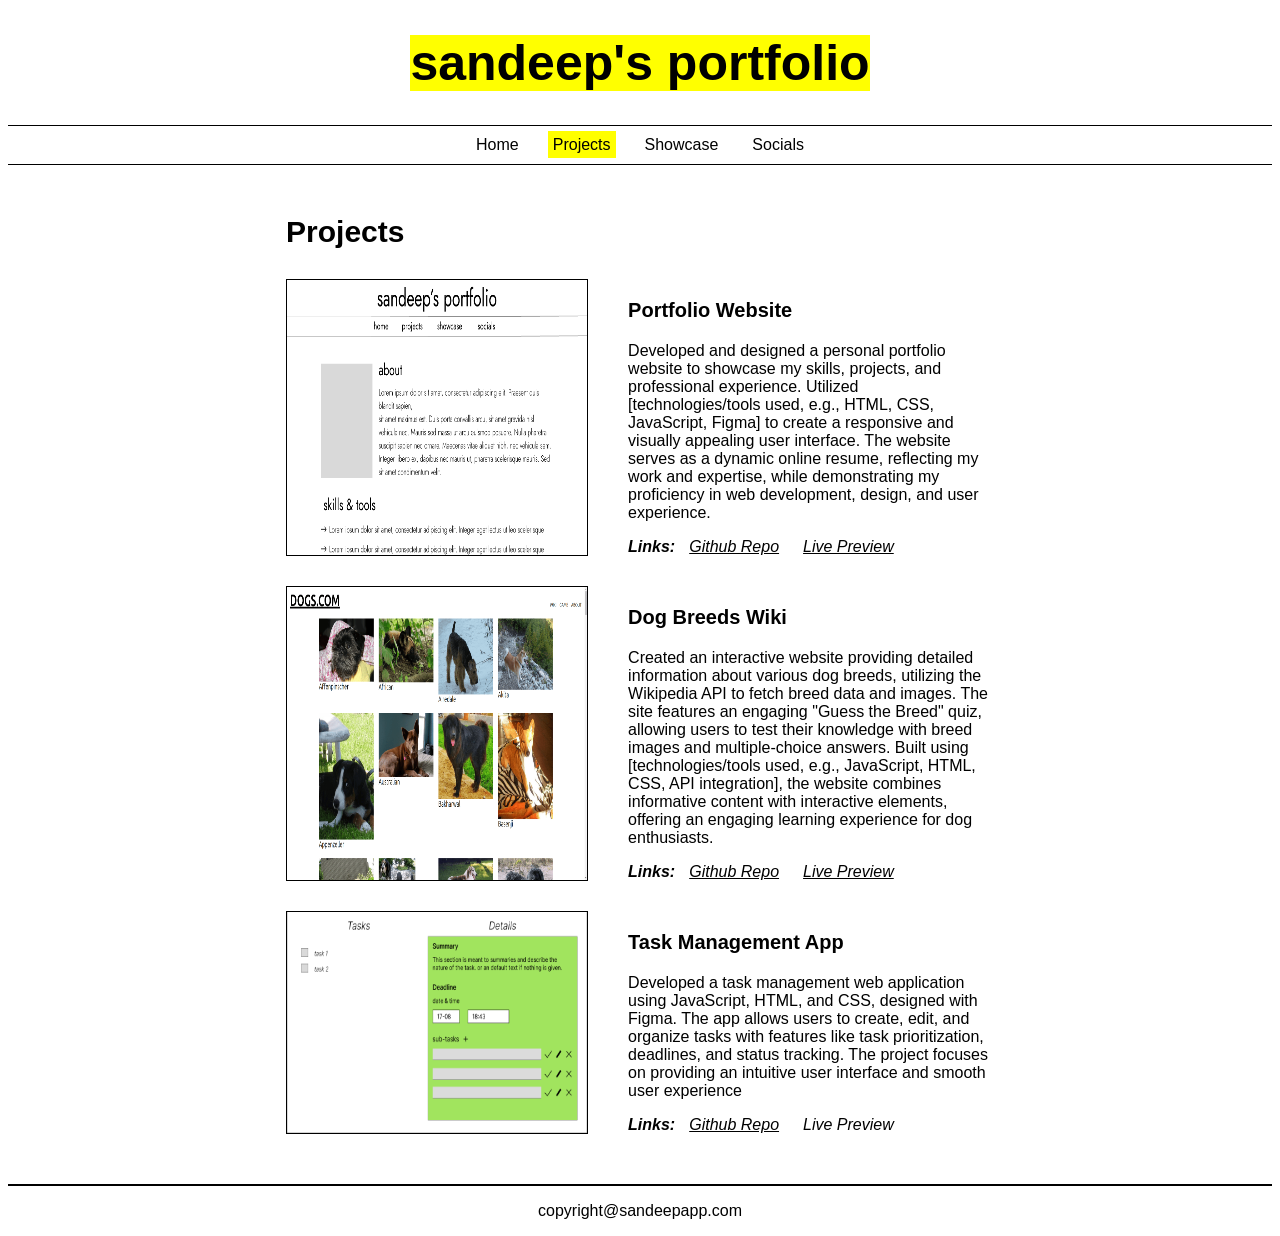
<file: projects.html>
<!DOCTYPE html>
<html lang="en-US">
    <head>
        <meta charset="utf-8">
        <title>Projects</title>
        <link rel="stylesheet" href="style.css">
    </head>
    <body>

        <header>
            <h1><a href="index.html">sandeep's portfolio</a></h1>
            <nav>
                <a href="index.html">Home</a>
                <a href="projects.html" style="background-color: yellow;">Projects</a>
                <a href="showcase.html">Showcase</a>
                <a href="socials.html">Socials</a>
            </nav>
         </header>

         <main>
            <div class="projects">
                <h2>Projects</h2>
                <div class="projects-div">
                    <img class="stand-img" src="images/projects/portfolio.png" alt="project 1">
                    <div class="links-description">
                        <h3>Portfolio Website</h3>
                        <p>Developed and designed a personal portfolio website to showcase my
                            skills, projects, and professional experience. Utilized [technologies/tools used,
                            e.g., HTML, CSS, JavaScript, Figma] to create a responsive and visually
                            appealing user interface. The website serves as a dynamic online resume,
                            reflecting my work and expertise, while demonstrating my proficiency in web
                            development, design, and user experience.</p>
                        <span class="span-links">Links:</span>
                        <a href="https://github.com/grizzlybear97/portfolio" target="_blank">Github Repo</a>
                        <a href="index.html">Live Preview</a>
                    </div>
                </div>
                <div class="projects-div">
                    <img class="stand-img" src="images/projects/doggowiki.png" alt="project 1">
                    <div class="links-description">
                        <h3>Dog Breeds Wiki</h3>
                        <p>Created an interactive website providing detailed information about
                            various dog breeds, utilizing the Wikipedia API to fetch breed data and
                            images. The site features an engaging "Guess the Breed" quiz, allowing users
                            to test their knowledge with breed images and multiple-choice answers. Built
                            using [technologies/tools used, e.g., JavaScript, HTML, CSS, API integration],
                            the website combines informative content with interactive elements, offering
                            an engaging learning experience for dog enthusiasts.</p>
                        <span class="span-links">Links:</span>
                        <a href="https://github.com/grizzlybear97/dog-wiki" target="_blank">Github Repo</a>
                        <a href="https://grizzlybear97.github.io/dog-wiki/" target="_blank">Live Preview</a>
                    </div>
                </div>
                <div class="projects-div">
                    <img class="stand-img" src="images/projects/todo.png" alt="project 1">
                    <div class="links-description">
                        <h3>Task Management App</h3>
                        <p>Developed a task management web application using JavaScript,
                            HTML, and CSS, designed with Figma. The app allows users to create, edit,
                            and organize tasks with features like task prioritization, deadlines, and status
                            tracking. The project focuses on providing an intuitive user interface and
                            smooth user experience</p>
                        <span class="span-links">Links:</span>
                        <a href="https://github.com/grizzlybear97/todo" target="_blank">Github Repo</a>
                        <a>Live Preview</a>
                    </div>
                </div>
            </div>
         </main>

         <footer>
            <p>copyright@sandeepapp.com</p>
         </footer>

    </body>
</html>
</file>
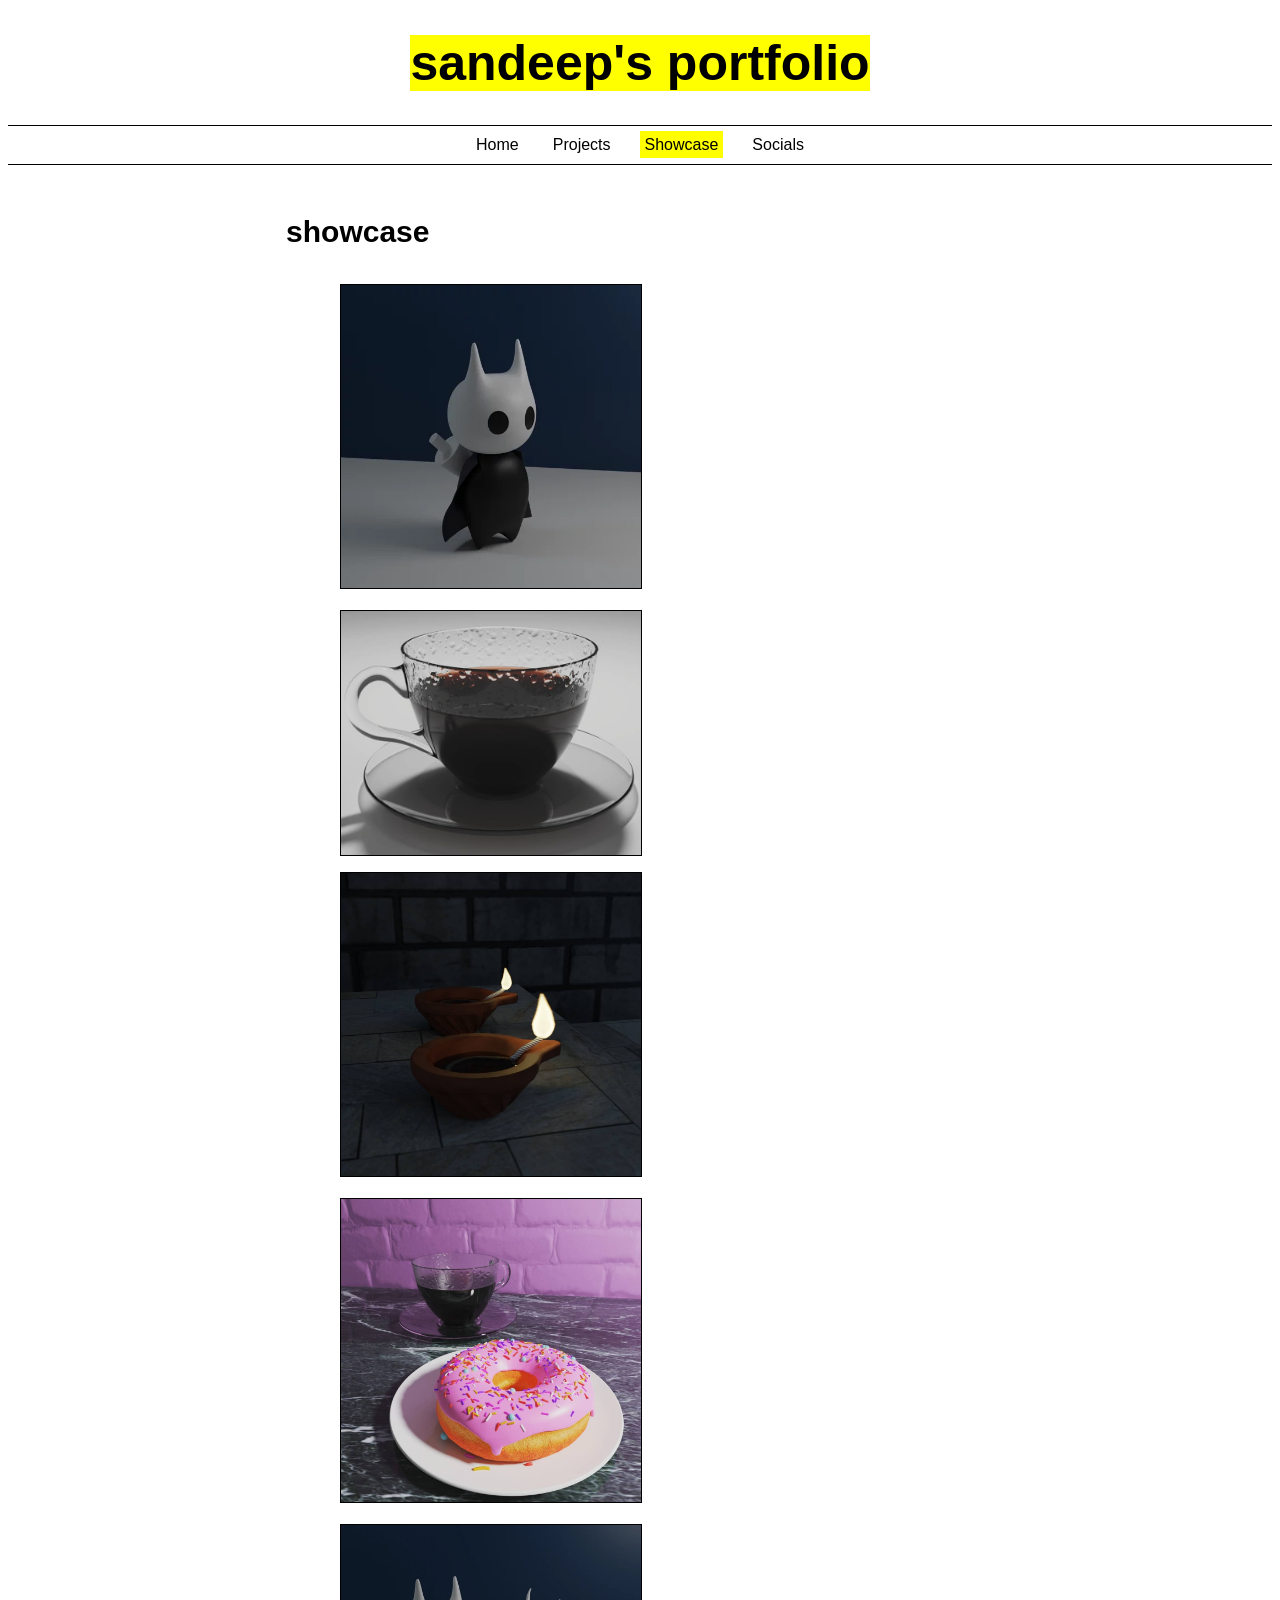
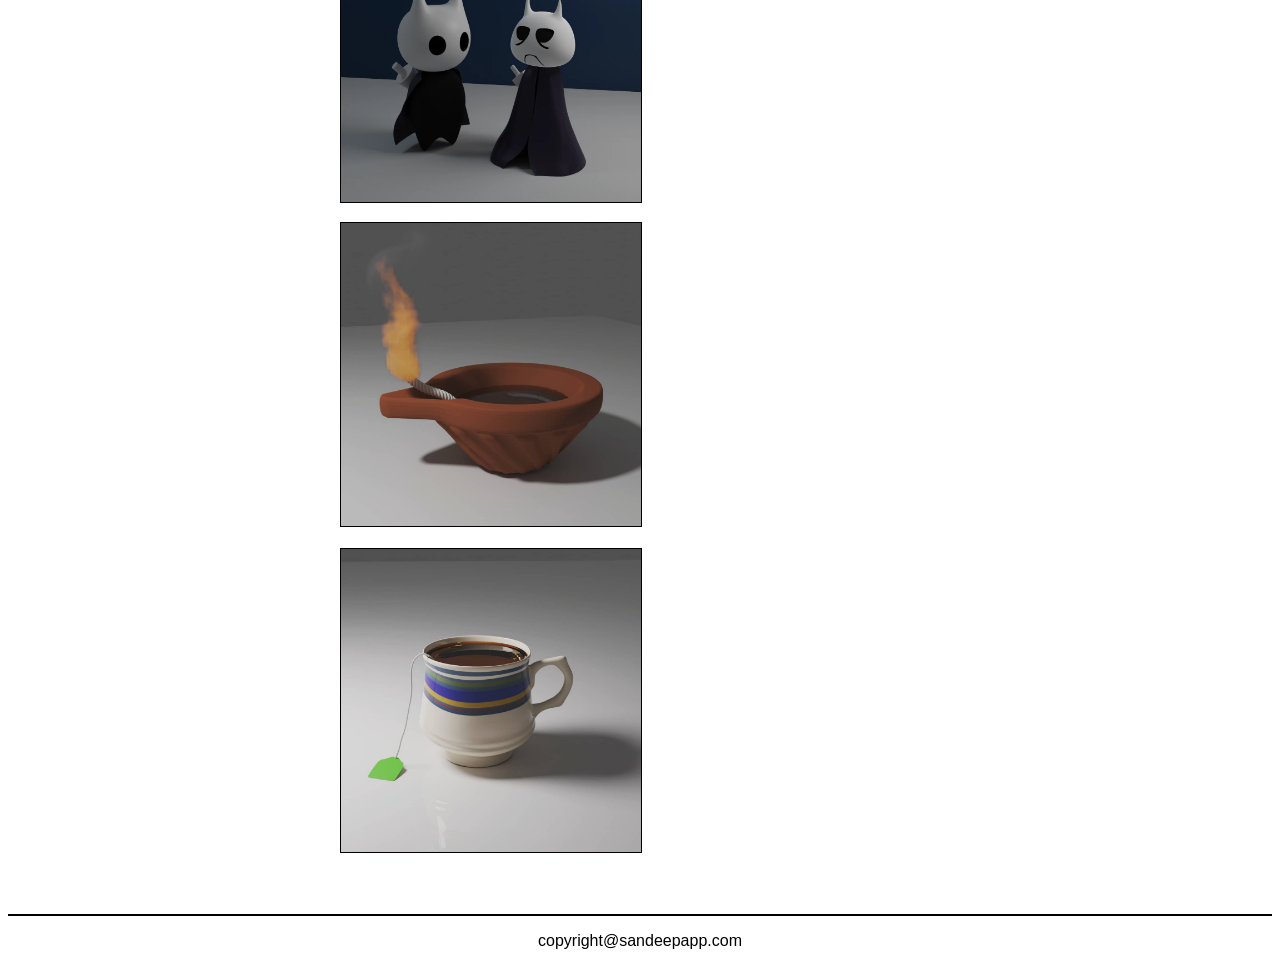
<file: showcase.html>
<!DOCTYPE html>
<html lang="en-US">
    <head>
        <meta charset="utf-8">
        <title>Showcase</title>
        <link rel="stylesheet" href="style.css">
    </head>
    <body>

     <header>
        <h1><a href="index.html">sandeep's portfolio</a></h1>
        <nav>
            <a href="index.html">Home</a>
            <a href="projects.html">Projects</a>
            <a href="showcase.html" style="background-color: yellow;">Showcase</a>
            <a href="socials.html">Socials</a>
        </nav>
     </header>

     <main>
        <h2>showcase</h2>
        <div class="showcase">
            <a href="images/showcase/hollow.webp" target="_blank"><img src="images/showcase/hollow.webp" alt="showcase img"></a>
            <a href="images/showcase/blackcoffee.jpg" target="_blank"><img src="images/showcase/blackcoffee.jpg" alt="showcase img"></a>
            <a href="images/showcase/diwali.jpg" target="_blank"><img src="images/showcase/diwali.jpg" alt="showcase img"></a>
            <a href="images/showcase/donut.jpg" target="_blank"><img src="images/showcase/donut.jpg" alt="showcase img"></a>
            <a href="images/showcase/zork.webp" target="_blank"><img src="images/showcase/zork.webp" alt="showcase img"></a>
            <a href="images/showcase/light.jpg" target="_blank"><img src="images/showcase/light.jpg" alt="showcase img"></a>
            <a href="images/showcase/tea.jpg" target="_blank"><img src="images/showcase/tea.jpg" alt="showcase img"></a>
        </div>
     </main>

     <footer>
        <p>copyright@sandeepapp.com</p>
     </footer>

</body>
</html>
</file>
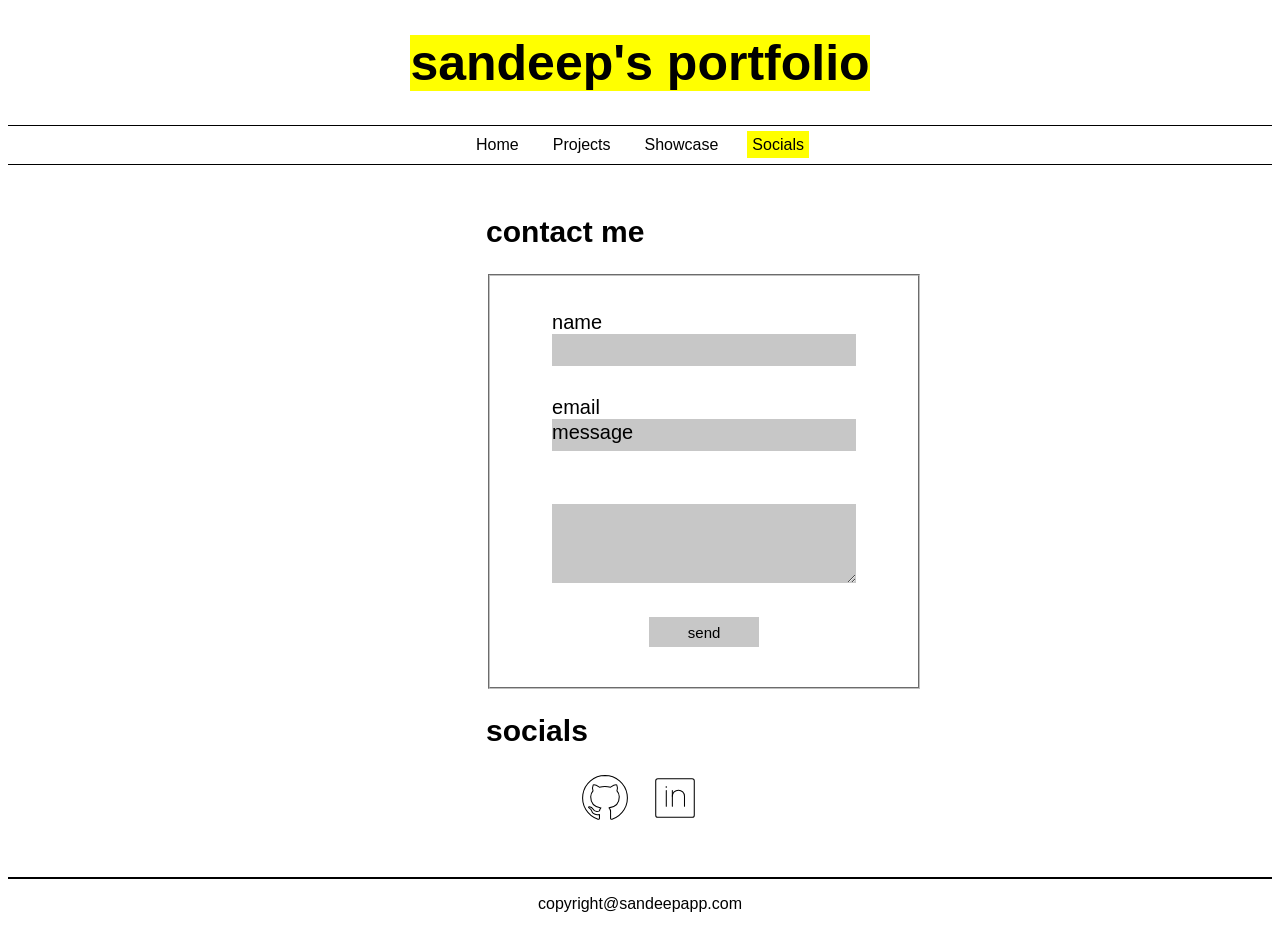
<file: socials.html>
<!DOCTYPE html>
<html lang="en-US">
    <head>
        <meta charset="utf-8">
        <title>socials</title>
        <link rel="stylesheet" href="style.css">
    </head>
    <body>

     <header>
        <h1><a href="index.html">sandeep's portfolio</a></h1>
        <nav>
            <a href="index.html">Home</a>
            <a href="projects.html">Projects</a>
            <a href="showcase.html">Showcase</a>
            <a href="socials.html" style="background-color: yellow;">Socials</a>
        </nav>
     </header>

     <main>
        <div class="contact-form">
            <h2>contact me</h2>
            <form action="/send-message" method="post">
                <fieldset>
                    <div>
                        <label for="name">name</label>
                        <input type="text" name="name" id="name">
                    </div>
                    <div>
                        <label for="email">email</label>
                        <input type="email" name="email" id="email">
                    </div>
                    <div>
                        <label class="message-box" for="message">message</label>
                        <textarea id="message" name="message" rows="5"></textarea>
                    </div>
                    <div class="send-message-btn">
                        <button type="submit" disabled>send</button>
                    </div>
                </fieldset>
            </form>
        </div>
        <div class="social-links">
            <h2>socials</h2>
            <div>
                <a href="https://github.com/grizzlybear97" target="_blank"><img src="images/icons/github.svg" alt="github profile"></a>
                <a><img src="images/icons/linkedin.svg" alt="linkedin profile"></a>
            </div>
        </div>
     </main>

    <footer>
       <p>copyright@sandeepapp.com</p>
    </footer>

</body>
</html>
</file>
<file: styles/base.css>
@font-face {
    font-family: barcode;
    src: url(../fonts/LibreBarcode128Text-Regular.ttf);
}
@font-face {
    font-family: arimo;
    src: url(../fonts/Arimo-VariableFont_wght.ttf);
}
@font-face {
    font-family: darker;
    src: url(../fonts/DarkerGrotesque-VariableFont_wght.ttf);
}
a {
    text-decoration: none;
    color: black;
}
h1 {
    font-family: barcode, sans-serif;
    font-size: 50px;
    font-weight: 200;
}
h2 {
    font-family: arimo, sans-serif;
    font-size: 75px;
    font-weight: 900;
    line-height: 80%;
    letter-spacing: -3px;
}

p, span {
    font-family: darker, sans-serif;
    font-size: 25px;
    font-weight:500;
}
</file>
<file: styles/style.css>
* {
    box-sizing: border-box;
}

body {
    margin: 0 auto;
    max-width: 1200px;
    padding: 0 30px;
}
.dark-mode {
    background-color: black;
    color: white;
}


main > div {
    margin: 70px 0;
}

/* header */
header {
    position: relative;
}
.header .hello-wish {
    display: flex;
    column-gap: 10px;
}
.header .hello-wish h1 {
    margin-top: 10px;
}
.header .hello-wish p {
    font-size: 40px;
}
.header .hello-msg p{
    margin-top: -10px;
    font-size: 30px;
}
header svg {
    width: 40px;
    height: auto;
    stroke: black;
}
.toggle {
    stroke: white;
    color: white;
    border-color: white !important;
}
header button {
    position: absolute;
    right: 0px;
    top: 10px;
    background-color: transparent;
    border: none;
}

@media screen and (max-width: 550px){
    .header h1 {
        font-size: 35px;
    }
    .header .hello-wish p {
        font-size: 30px;
    }
    .header .hello-msg p {
        font-size: 30px;
    }
}
@media screen and (max-width: 400px){
    .header h1 {
        font-size: 25px;
    }
    .header .hello-wish p {
        font-size: 20px;
    }
    .header .hello-msg p {
        font-size: 20px;
    }
}


/* about section */
.about {
    display: flex;
    flex-wrap: wrap;
    gap: 20px;
}
.about .heading {
    flex-grow: 1;
    flex-basis: 20%;
}
.about .image {
    flex-grow: 1.5;
    flex-basis: 20%;
    flex-shrink: 0;
}
.about .image img {
    max-width: 250px;
}
.about .info {
    flex-grow: 2;
    flex-basis: 40%;
}
@media screen and (max-width: 868px) {
    .about .image {
        flex-grow: 2;
    }
}
@media screen and (max-width: 550px){
    .about .heading br{
        display: none;
    }
    .about .heading h2 {
        text-align: center;
    }
    .about .image img {
        margin: 0 auto;
    }
}


/* skills and tools section */
.skills-tools {
    display: flex;
    justify-content: space-between;
    gap: 40px;
}
.skills-tools .heading {
    flex-basis: 300px;
    text-align: right;
}
.skills-tools .images {
    display: flex;
    flex-wrap: wrap;
    gap: 40px;
}
.skills-tools .square {
    width: 70px;
}
.square:first-child {
    color: rgb(255, 255, 255);
}

.skill-toggle {
    fill: #fff;
}
@media screen and (max-width: 868px) {
    .skills-tools {
        flex-flow: column-reverse wrap;
    }
    .skills-tools .images {
        justify-content: center;
    }
    .skills-tools .heading{
        flex-basis: unset;
        text-align: center;
        margin-bottom: 30px;
    }
    .skills-tools .heading br {
        display: none;
        border: 1px solid red;
    }
}


/* stuff section */
.stuff-made,
.stuff-made .stuff {
    display: flex;
    justify-content: space-between;
    gap: 50px;
}
.stuff-made .stuff > div{
    border: 1px solid black;
    width: 250px;
}
.stuff-made .more button {
    text-align: center;
    width: 50px;
    height: 50px;
    border: 1px solid black;
    border-radius: 50%;
    background: none;
}
.stuff-made .more .button {
    text-align: center;
}
.stuff-made .more button:hover,
.stuff-made .more p:hover {
    cursor: pointer;
}
.stuff-made .more {
    align-self: center;
}
.stuff .stuff__section p {
    text-align: center;
}

@media screen and (max-width: 868px) {
    .stuff-made {
        flex-flow: column;
    }
    .stuff-made .stuff {
        justify-content: space-evenly;
    }
    .stuff-made .heading h2{
        text-align: center;
        align-self: center;
        margin-bottom: 40px;
    }
    .stuff-made .heading br{
        display: none;
    }
}


/* socials section */
.find-me {
    display: flex;
    justify-content: space-between;
}
.find-me .heading {
    order: 2;
    text-align: right;
}
.find-me .links {
    flex-basis: 75%;
    align-self: center;
    display: flex;
    justify-content: center;
    gap: 40px;
}
.find-me .links > div {
    width: 50px;
    height: 50px;
    border-radius: 50%;
}

@media screen and (max-width: 868px) {
    .find-me {
        flex-flow: column-reverse;
    }
    .find-me .heading {
        text-align: center;
        margin-bottom: 40px;
    }
    .find-me .heading br{
        display: none;
    }
}


/* contact section */
.contact-me {
    display: flex;
    justify-content: space-between;
    gap: 40px;
}
.contact-me .form input,
.contact-me .form textarea {
    border: none;
    font-size: 20px;
    border-bottom: 1px solid grey;
    padding: 5px;
    font-style: italic;
}
.form form {
    display: flex;
    flex-direction: column;
    gap: 20px;
}
.contact-me .more {
    align-self: center;
}
.contact-me .more button {
    text-align: center;
    width: 50px;
    height: 50px;
    border: 1px solid black;
    border-radius: 50%;
    background: none;
}
.contact-me .more .button {
    text-align: center
}
.contact-me .more button:hover,
.contact-me .more p:hover {
    cursor: pointer;
}
.form__email input,
.form__message textarea{
    width: 100%;
}

@media screen and (max-width: 868px) {
    .contact-me h2 {
        text-align: center;
    }
    .contact-me {
        flex-direction: column;
        align-items: center;
    }
    .contact-me br {
        display: none;
    }
}
@media screen and (max-width: 550px){
    .form__names input {
        width: 100%;
    }
}



/* footer */
@media screen and (max-width: 868px) {
    footer {
        text-align: center;
    }
}
</file>
<file: style.css>
/* font family */
h1,h2,h3,span{
    font-family:'Franklin Gothic Medium', 'Arial Narrow', Arial, sans-serif;
}
p,a,li,label{
    font-family:Verdana, Geneva, Tahoma, sans-serif;
}

/* font sizes */
h1{
    font-size: 50px;
}
h2{
    font-size: 30px;
}
h3,label{
    font-size: 20px;
}

header{
    text-align: center;
}
header a{
    text-decoration: none;
    color: black;
    margin: 0 10px;
}
header h1 a{
    background-color: yellow;
}
nav{
    padding: 10px 0px;
    border-top: 1px solid black;
    border-bottom: 1px solid black;
}
nav a{
    padding: 5px;
}
a:hover{
    background-color: yellow;
}

main{
    width: 56%;
    margin: 50px auto;
    padding:0px 70px;
}
/* main > div{
    border: 1px solid red
} */


/* index html styling */
.index-about{
    display: flex;
    flex-wrap: nowrap;
}
.index-about img{
    /* width: 30%; */
    width: 250px;
}
.index-about div{
    padding: 0px 40px;
}
.index-about p{
    line-height: 28px;
}

.skills-tools h2{
    padding: 10px 0px;
}
.skills-tools li{
    list-style: disclosure-closed;
    padding: 5px;
}


.projects-showcase{
    padding: 20px 0px;
}
.project-showcase--div{
    display: flex;
    flex-direction: row;
    justify-content: space-evenly;
    padding: 20px;
}
.project-div,.showcase-div{
    display: flex;
    flex-direction: column;

}
.projects-showcase img,
.stand-img,
.showcase img{
    width: 300px;
    border: 1px solid black;
}
.projects-showcase a{
    text-align: center;
    padding: 5px;
    text-decoration: none;
    color: black;
}

/* projects.html styling */
.projects-div{
    display: flex;
    margin: 30px 0px;
}
.links-description{
    padding-left: 40px;
}
.span-links{
    font-weight: 700;
    font-style: italic;
}
.projects-div a{
    padding: 5px 10px;
    color: black;
    font-style: italic;
}

/* showcase.html styling */
.showcase{
    display: flex;
    justify-content:space-between;
    padding: 0px 44px;
    flex-wrap: wrap;
}
.showcase img{
    margin: 10px;
    height: 93%;
}


/* socials.html styling */
.contact-form,
.social-links{
    margin: 0 200px;
}
label{
    display: inline-block;
    width: 100px;
}
input{
    height: 30px;
}
input,
textarea{
    width: 300px;
}
fieldset div{
    margin: 30px 50px;
}
.message-box{
    position: relative;
    top: -60px;
}
.send-message-btn{
    text-align: center;
}
.send-message-btn button{
    width: 110px;
    height: 30px;
    font-size: 15px;
}

.social-links div{
    display: flex;
    justify-content: center;
}
.social-links img{
    padding: 0 10px;
    width: 50px;
}
input, textarea, button{
    border-style: none;
    color: black;
    background-color: rgb(199, 199, 199);
}

.linkedin{
    font-weight: 100;
}

/* footer styling */
footer{
    text-align: center;
    border-top: 2px solid black;

}
</file>
